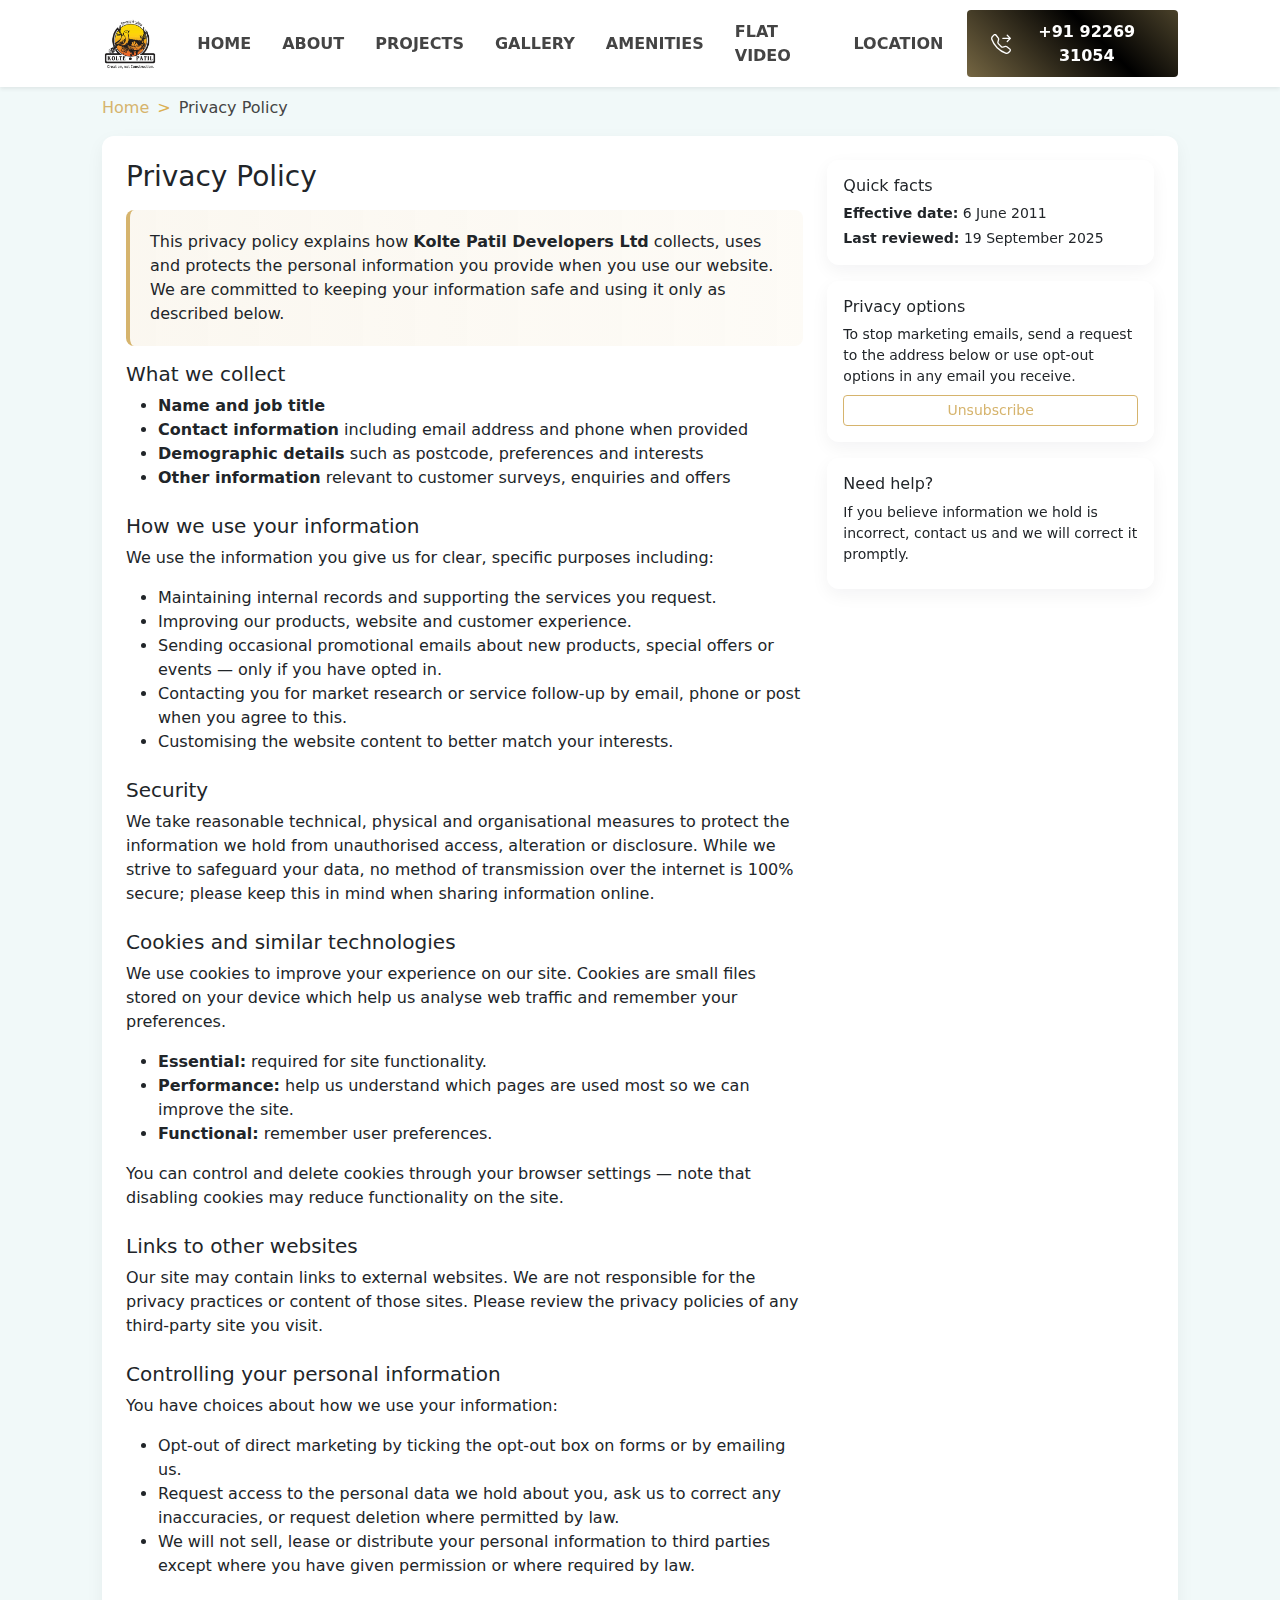
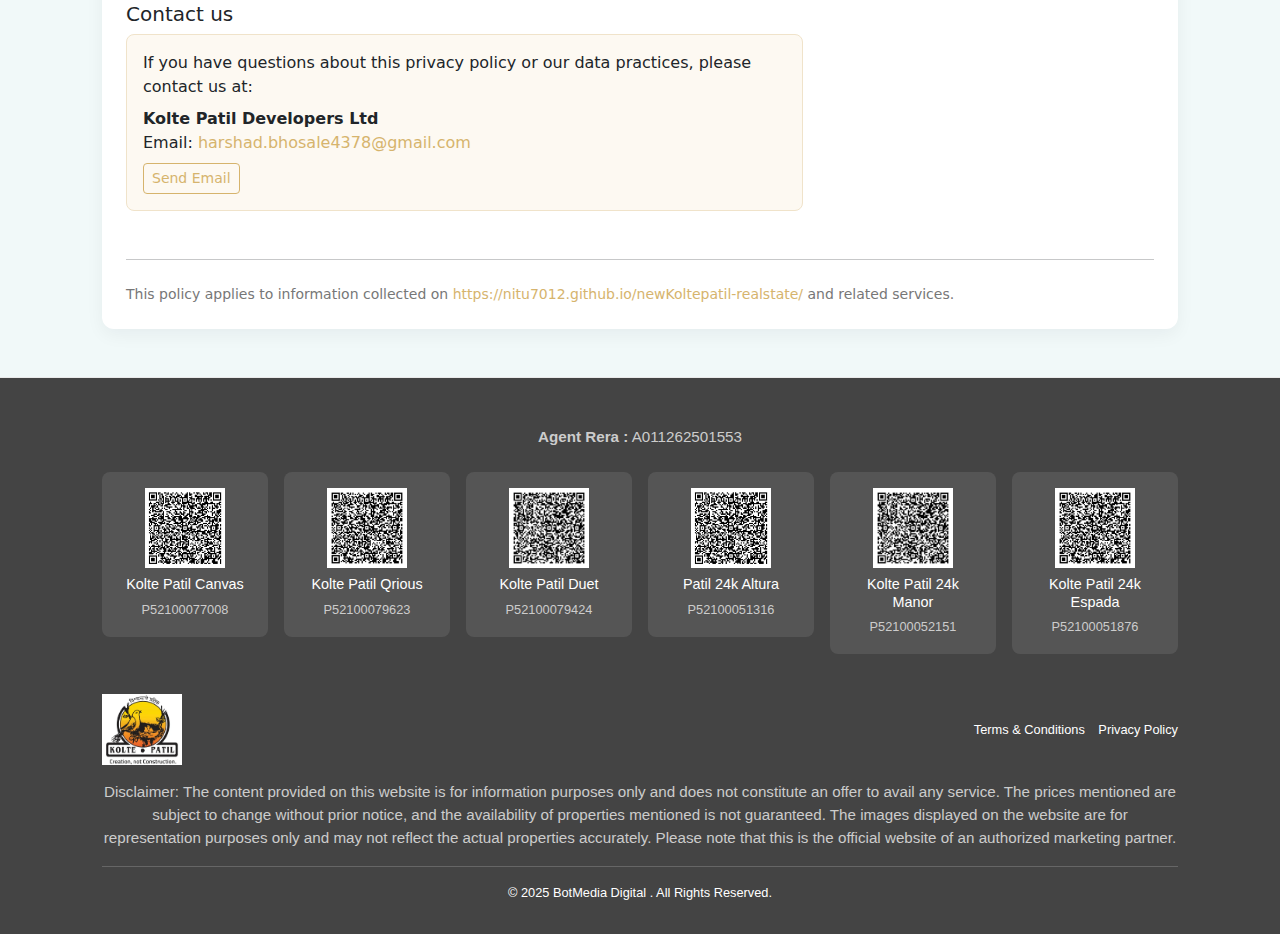
<file: privcy.html>
<!doctype html>
<html lang="en">

<head>
  <meta charset="utf-8">
  <meta name="viewport" content="width=device-width, initial-scale=1, shrink-to-fit=no">
  <title>Privacy Policy — Kolte Patil Developers Ltd</title>
  <link href="https://cdn.jsdelivr.net/npm/bootstrap@5.3.2/dist/css/bootstrap.min.css" rel="stylesheet">
  <link rel="stylesheet" href="./assest/style/style.css">
  <style>
    :root {
      --black: #444444;
      --darkblue: #d6b46d;
      --darkblue1: #dbb052;
      --lightblue: #f1f9f9;
    }

    body {
      background: var(--lightblue);
      color: var(--black);
      font-family: system-ui, -apple-system, 'Segoe UI', Roboto, 'Helvetica Neue', Arial;
    }

    a {
      color: var(--darkblue);
      text-decoration: none;
    }

    a:hover {
      color: var(--darkblue1);
      text-decoration: underline;
    }

    .navbar-brand {
      color: var(--darkblue) !important;
    }

    .muted {
      color: #777;
    }

    .hero {
      background: linear-gradient(90deg, rgba(214, 180, 109, 0.1), rgba(219, 176, 82, 0.05));
      border-left: 4px solid var(--darkblue);
      padding: 1.25rem;
      border-radius: .5rem
    }

    .card {
      background: #fff;
      box-shadow: 0 6px 18px rgba(15, 23, 42, 0.05);
      border: none;
      border-radius: .75rem;
    }

    .btn-outline-primary {
      border-color: var(--darkblue);
      color: var(--darkblue);
    }

    .btn-outline-primary:hover {
      background: var(--darkblue);
      border-color: var(--darkblue1);
      color: #fff;
    }

    h1,
    h2,
    h3,
    h4,
    h5 {
      color: var(--darkblue);
      font-weight: 600;
    }

    .breadcrumb-item a {
      color: var(--darkblue);
    }

    .breadcrumb-item.active {
      color: var(--black);
    }

    .breadcrumb-item+.breadcrumb-item::before {
      content: '>';
      color: var(--darkblue1);
    }

    footer {
      background: #fff;
      color: var(--black);
      border-top: 1px solid #eaeaea;
    }

    .email-box {
      background: #fdf9f2;
      border: 1px solid #f0e3ca;
      border-radius: .5rem;
      padding: 1rem;
    }

    @media (min-width:1200px) {
      .container {
        max-width: 1100px
      }
    }
  </style>
</head>

<body>
  <!-- NAVBAR -->
  <nav class="navbar navbar-expand-lg bot-n-new-kol-navbar fixed-top bg-white shadow-sm">
    <div class="container">
      <a class="navbar-brand" href="#">
        <img src="./assest/img/kolte-logo.webp" alt="Kolte Patil Logo">
      </a>
      <button class="navbar-toggler bg-light" type="button" data-bs-toggle="collapse" data-bs-target="#bot-n-new-kol-navbarNav">
        <span class="navbar-toggler-icon"></span>
      </button>
      <div class="collapse navbar-collapse" id="bot-n-new-kol-navbarNav">
        <ul class="navbar-nav ms-auto align-items-lg-center other-nav-bar">
          <li class="nav-item"><a class="nav-link" href="./index.html">Home</a></li>
          <li class="nav-item"><a class="nav-link" href="#about">About</a></li>
          <li class="nav-item"><a class="nav-link" href="#projects">Projects</a></li>
          <li class="nav-item"><a class="nav-link" href="#gallery">Gallery</a></li>
          <li class="nav-item"><a class="nav-link" href="#amenities">Amenities</a></li>
          <li class="nav-item"><a class="nav-link" href="#social-reels">Flat Video</a></li>
          <li class="nav-item"><a class="nav-link" href="#location">Location</a></li>
          <li class="nav-item ms-lg-3 bot-n-num btn-dark-all">
            <a href="tel:+919226931054">
              <img src="./assest/img/call.svg" alt="Call"> +91 92269 31054
            </a>
          </li>
        </ul>
      </div>
    </div>
  </nav>


  <main class="container my-5 pt-5">
    <nav aria-label="breadcrumb">
      <ol class="breadcrumb bg-transparent p-0">
        <li class="breadcrumb-item"><a href="./index.html">Home</a></li>
        <li class="breadcrumb-item active" aria-current="page">Privacy Policy</li>
      </ol>
    </nav>

    <div class="card p-4">
      <div class="row g-4">
        <div class="col-12 col-lg-8">
          <h1 class="h3 mb-3">Privacy Policy</h1>

          <div class="hero mb-3">
            <p class="mb-0">This privacy policy explains how <strong>Kolte Patil Developers Ltd</strong> collects, uses and protects the personal information you provide when you use our website. We are committed to keeping your information safe and using it only as described below.</p>
          </div>

          <section class="mb-4">
            <h2 class="h5">What we collect</h2>
            <ul>
              <li><strong>Name and job title</strong></li>
              <li><strong>Contact information</strong> including email address and phone when provided</li>
              <li><strong>Demographic details</strong> such as postcode, preferences and interests</li>
              <li><strong>Other information</strong> relevant to customer surveys, enquiries and offers</li>
            </ul>
          </section>

          <section class="mb-4">
            <h2 class="h5">How we use your information</h2>
            <p>We use the information you give us for clear, specific purposes including:</p>
            <ul>
              <li>Maintaining internal records and supporting the services you request.</li>
              <li>Improving our products, website and customer experience.</li>
              <li>Sending occasional promotional emails about new products, special offers or events — only if you have opted in.</li>
              <li>Contacting you for market research or service follow-up by email, phone or post when you agree to this.</li>
              <li>Customising the website content to better match your interests.</li>
            </ul>
          </section>

          <section class="mb-4">
            <h2 class="h5">Security</h2>
            <p>We take reasonable technical, physical and organisational measures to protect the information we hold from unauthorised access, alteration or disclosure. While we strive to safeguard your data, no method of transmission over the internet is 100% secure; please keep this in mind when sharing information online.</p>
          </section>

          <section class="mb-4">
            <h2 class="h5">Cookies and similar technologies</h2>
            <p>We use cookies to improve your experience on our site. Cookies are small files stored on your device which help us analyse web traffic and remember your preferences.</p>
            <ul>
              <li><strong>Essential:</strong> required for site functionality.</li>
              <li><strong>Performance:</strong> help us understand which pages are used most so we can improve the site.</li>
              <li><strong>Functional:</strong> remember user preferences.</li>
            </ul>
            <p>You can control and delete cookies through your browser settings — note that disabling cookies may reduce functionality on the site.</p>
          </section>

          <section class="mb-4">
            <h2 class="h5">Links to other websites</h2>
            <p>Our site may contain links to external websites. We are not responsible for the privacy practices or content of those sites. Please review the privacy policies of any third-party site you visit.</p>
          </section>

          <section class="mb-4">
            <h2 class="h5">Controlling your personal information</h2>
            <p>You have choices about how we use your information:</p>
            <ul>
              <li>Opt-out of direct marketing by ticking the opt-out box on forms or by emailing us.</li>
              <li>Request access to the personal data we hold about you, ask us to correct any inaccuracies, or request deletion where permitted by law.</li>
              <li>We will not sell, lease or distribute your personal information to third parties except where you have given permission or where required by law.</li>
            </ul>
          </section>

          <section class="mb-4">
            <h2 class="h5">Contact us</h2>
            <div class="email-box">
              <p class="mb-2">If you have questions about this privacy policy or our data practices, please contact us at:</p>
              <address class="mb-2">
                <strong>Kolte Patil Developers Ltd</strong><br>
                Email: <a href="mailto:harshad.bhosale4378@gmail.com">harshad.bhosale4378@gmail.com</a>
              </address>
              <a href="mailto:harshad.bhosale4378@gmail.com" class="btn btn-outline-primary btn-sm">Send Email</a>
            </div>
          </section>
        </div>

        <div class="col-12 col-lg-4">
          <aside class="position-sticky top-0">
            <div class="card p-3 mb-3">
              <h3 class="h6 mb-2">Quick facts</h3>
              <p class="small mb-1"><strong>Effective date:</strong> 6 June 2011</p>
              <p class="small mb-0"><strong>Last reviewed:</strong> 19 September 2025</p>
            </div>

            <div class="card p-3 mb-3">
              <h3 class="h6 mb-2">Privacy options</h3>
              <p class="small mb-2">To stop marketing emails, send a request to the address below or use opt-out options in any email you receive.</p>
              <a href="mailto:harshad.bhosale4378@gmail.com?subject=Unsubscribe Request" class="btn btn-outline-primary btn-sm">Unsubscribe</a>
            </div>

            <div class="card p-3">
              <h3 class="h6 mb-2">Need help?</h3>
              <p class="small mb-2">If you believe information we hold is incorrect, contact us and we will correct it promptly.</p>
            </div>
          </aside>
        </div>
      </div>

      <hr class="my-4">
      <p class="small muted mb-0">This policy applies to information collected on
        <a href="https://nitu7012.github.io/newKoltepatil-realstate/">https://nitu7012.github.io/newKoltepatil-realstate/</a>
        and related services.</p>
    </div>
  </main>

  <!-- Mobile Bottom Navbar -->
    <div class="mobile-bottom-nav">
        <!-- WhatsApp -->
        <a href="https://wa.me/919158145429" target="_blank">
            <i class="fab fa-whatsapp"></i>
            WhatsApp
        </a>

        <!-- Contact (Call) -->
        <a href="tel:+919158145429">
            <i class="fas fa-phone"></i>
            Call
        </a>

        <!-- Get Quote -->
        <a href="#" data-bs-toggle="modal" data-bs-target="#offerModal">
            <i class="fas fa-file-signature"></i>
            Get Quote
        </a>
    </div>

 <!-- Footer Section -->
    <!-- Footer Section -->
    <footer class="bot-n-footer">
        <div class="container">
            <!-- Agent RERA -->
            <div class="text-center mb-4">
                <p><strong>Agent Rera :</strong> A011262501553</p>
            </div>

            <!-- QR Codes -->
            <div class="row g-3 justify-content-center">
                <div class="col-lg-2 col-md-3 col-6">
                    <div class="footer-qr-card">
                        <img src="./assest/img/canvas.png" alt="Kolte Patil Canvas">
                        <h6>Kolte Patil Canvas</h6>
                        <span>P52100077008</span>
                    </div>
                </div>
                <div class="col-lg-2 col-md-3 col-6">
                    <div class="footer-qr-card">
                        <img src="./assest/img/duet.png" alt="Kolte Patil Qrious">
                        <h6>Kolte Patil Qrious</h6>
                        <span>P52100079623</span>
                    </div>
                </div>
                <div class="col-lg-2 col-md-3 col-6">
                    <div class="footer-qr-card">
                        <img src="./assest/img/manor.webp" alt="Kolte Patil Duet">
                        <h6>Kolte Patil Duet</h6>
                        <span>P52100079424</span>
                    </div>
                </div>
                <div class="col-lg-2 col-md-3 col-6">
                    <div class="footer-qr-card">
                        <img src="./assest/img/canvas.png" alt="Patil 24k Altura">
                        <h6>Patil 24k Altura</h6>
                        <span>P52100051316</span>
                    </div>
                </div>
                <div class="col-lg-2 col-md-3 col-6">
                    <div class="footer-qr-card">
                        <img src="./assest/img/manor.webp" alt="Kolte Patil 24k Manor">
                        <h6>Kolte Patil 24k Manor</h6>
                        <span>P52100052151</span>
                    </div>
                </div>
                <div class="col-lg-2 col-md-3 col-6">
                    <div class="footer-qr-card">
                        <img src="./assest/img/duet.png" alt="Kolte Patil 24k Espada">
                        <h6>Kolte Patil 24k Espada</h6>
                        <span>P52100051876</span>
                    </div>
                </div>
            </div>

            <!-- Disclaimer -->
            <div class="footer-bottom mt-4">
                <div class="footer-left">
                    <div class="logo-wrapp">
                        <img src="./assest/img/kolte-logo.webp" alt="">
                    </div>
                    <div class="footer-right">
                        <a href="./term.html" class="text-decoration-none">Terms & Conditions </a>
                        <a href="./privcy.html" class="text-decoration-none">Privacy Policy</a>
                    </div>
                </div>
                <p>
                    Disclaimer: The content provided on this website is for information purposes only and does not
                    constitute an offer to avail any service. The prices mentioned are subject to change without prior
                    notice, and the availability of properties mentioned is not guaranteed. The images displayed on the
                    website are for representation purposes only and may not reflect the actual properties accurately.
                    Please note that this is the official website of an authorized marketing partner.
                </p>

                <hr>
                <a href="https://www.botmediadigital.com" class="text-decoration-none">© 2025 BotMedia Digital . All
                    Rights Reserved.</a>
            </div>
        </div>
    </footer>

  <script src="https://cdn.jsdelivr.net/npm/bootstrap@5.3.2/dist/js/bootstrap.bundle.min.js"></script>
</body>
</html>
</file>
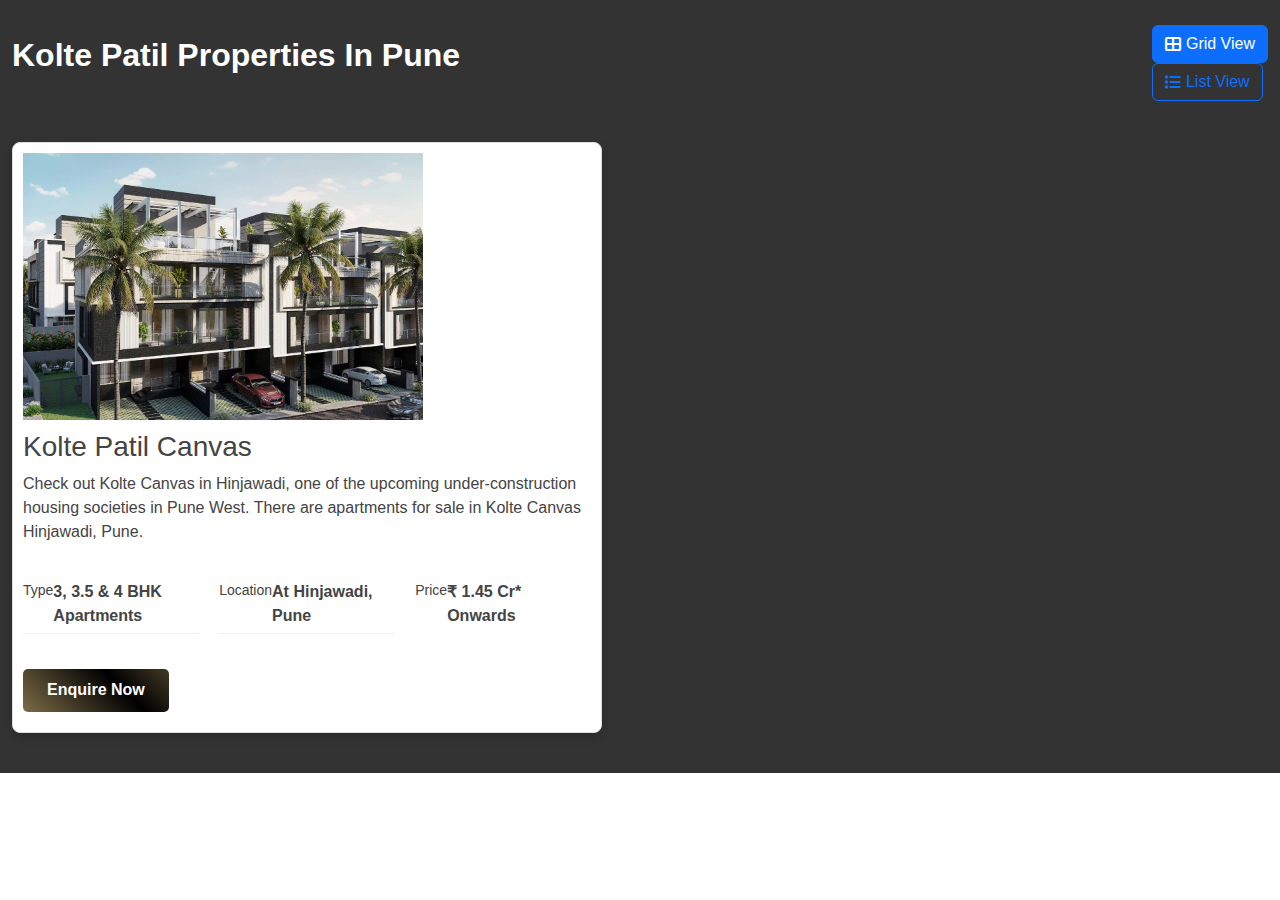
<file: rel.html>
<!DOCTYPE html>
<html lang="en">
<head>
<meta charset="UTF-8" />
<meta name="viewport" content="width=device-width, initial-scale=1.0" />
<title>Social Reels Video Popup</title>
<link rel="stylesheet" href="./assest/style/style.css">
<!-- Bootstrap CSS -->
<link href="https://cdn.jsdelivr.net/npm/bootstrap@5.3.3/dist/css/bootstrap.min.css" rel="stylesheet" />
<!-- Owl Carousel CSS -->
<link rel="stylesheet" href="https://cdnjs.cloudflare.com/ajax/libs/OwlCarousel2/2.3.4/assets/owl.carousel.min.css"/>
<link rel="stylesheet" href="https://cdnjs.cloudflare.com/ajax/libs/OwlCarousel2/2.3.4/assets/owl.theme.default.min.css"/>
<!-- Font Awesome for icons -->
<link rel="stylesheet" href="https://cdnjs.cloudflare.com/ajax/libs/font-awesome/6.4.0/css/all.min.css"/>

<style>
/* Toggle buttons */
.view-toggle button {
    margin-left: 5px;
    display: flex;
    align-items: center;
    gap: 5px;
}

/* Cards */
#propertyCards {
    display: flex;
    flex-wrap: wrap;
    gap: 20px;
}

/* Grid view */
#propertyCards.grid-view .col-md-12 {
    flex: 0 0 48%;
    max-width: 48%;
}
#propertyCards.grid-view .bot-n-card-property {
    flex-direction: column;
}
#propertyCards.grid-view .bot-n-card-property img {
    width: 100%;
    height: auto;
}

/* List view */
#propertyCards.list-view .col-md-12 {
    flex: 0 0 100%;
    max-width: 100%;
}
#propertyCards.list-view .bot-n-card-property {
    display: flex;
    flex-direction: row;
    align-items: flex-start;
}
#propertyCards.list-view .bot-n-card-property img {
    width: 200px;
    margin-right: 20px;
}

/* Card body */
.bot-n-card-property {
    border: 1px solid #ddd;
    border-radius: 8px;
    overflow: hidden;
    padding: 10px;
    display: flex;
    flex-direction: column;
    background: #fff;
}
.bot-n-card-property-body {
    padding: 10px 0;
}
.bot-n-card-property-details {
    margin-top: 10px;
}
.bot-n-card-property-detail {
    display: flex;
    justify-content: space-between;
    border-bottom: 1px solid #eee;
    padding: 5px 0;
}
.bot-n-card-property-detail:last-child {
    border-bottom: none;
}
</style>
</head>
<body>
<div class="container-fluid propery" id="projects">
    <div class="row mb-3">
        <div class="col-12 d-flex justify-content-between align-items-center">
            <h2 class="bot-title">Kolte Patil Properties In Pune</h2>
            <!-- Toggle buttons -->
            <div class="view-toggle">
                <button id="gridView" class="btn btn-primary"><i class="fa fa-th-large"></i> Grid View</button>
                <button id="listView" class="btn btn-outline-primary"><i class="fa fa-list"></i> List View</button>
            </div>
        </div>
    </div>

    <div class="row" id="propertyCards">
        <!-- Card 1 -->
        <div class="col-md-12">
            <div class="bot-n-card-property">
                <img src="./assest/img/property-1.webp" alt="Kolte Patil Canvas">
                <div class="bot-n-card-property-body">
                    <h2>Kolte Patil Canvas</h2>
                    <p>Check out Kolte Canvas in Hinjawadi, one of the upcoming under-construction housing societies
                        in Pune West. There are apartments for sale in Kolte Canvas Hinjawadi, Pune.</p>
                    <div class="bot-n-card-property-details">
                        <div class="bot-n-card-property-detail">
                            <small>Type</small><span>3, 3.5 & 4 BHK Apartments</span>
                        </div>
                        <div class="bot-n-card-property-detail">
                            <small>Location</small><span>At Hinjawadi, Pune</span>
                        </div>
                        <div class="bot-n-card-property-detail">
                            <small>Price</small><span>₹ 1.45 Cr* Onwards</span>
                        </div>
                    </div>
                    <a href="#" class="bot-n-card-property-button btn-dark-all" data-bs-toggle="modal" data-bs-target="#offerModal">Enquire Now</a>
                </div>
            </div>
        </div>
        <!-- Add other cards here as you have in your code... -->
    </div>
</div>

<script>
const propertyCards = document.getElementById('propertyCards');
const gridBtn = document.getElementById('gridView');
const listBtn = document.getElementById('listView');-

gridBtn.addEventListener('click', () => {
    propertyCards.classList.add('grid-view');
    propertyCards.classList.remove('list-view');
    gridBtn.classList.add('btn-primary');
    gridBtn.classList.remove('btn-outline-primary');
    listBtn.classList.add('btn-outline-primary');
    listBtn.classList.remove('btn-primary');
});

listBtn.addEventListener('click', () => {
    propertyCards.classList.add('list-view');
    propertyCards.classList.remove('grid-view');
    listBtn.classList.add('btn-primary');
    listBtn.classList.remove('btn-outline-primary');
    gridBtn.classList.add('btn-outline-primary');
    gridBtn.classList.remove('btn-primary');
});

// Default: Grid view
propertyCards.classList.add('grid-view');
</script>
</body>
</html>
</file>
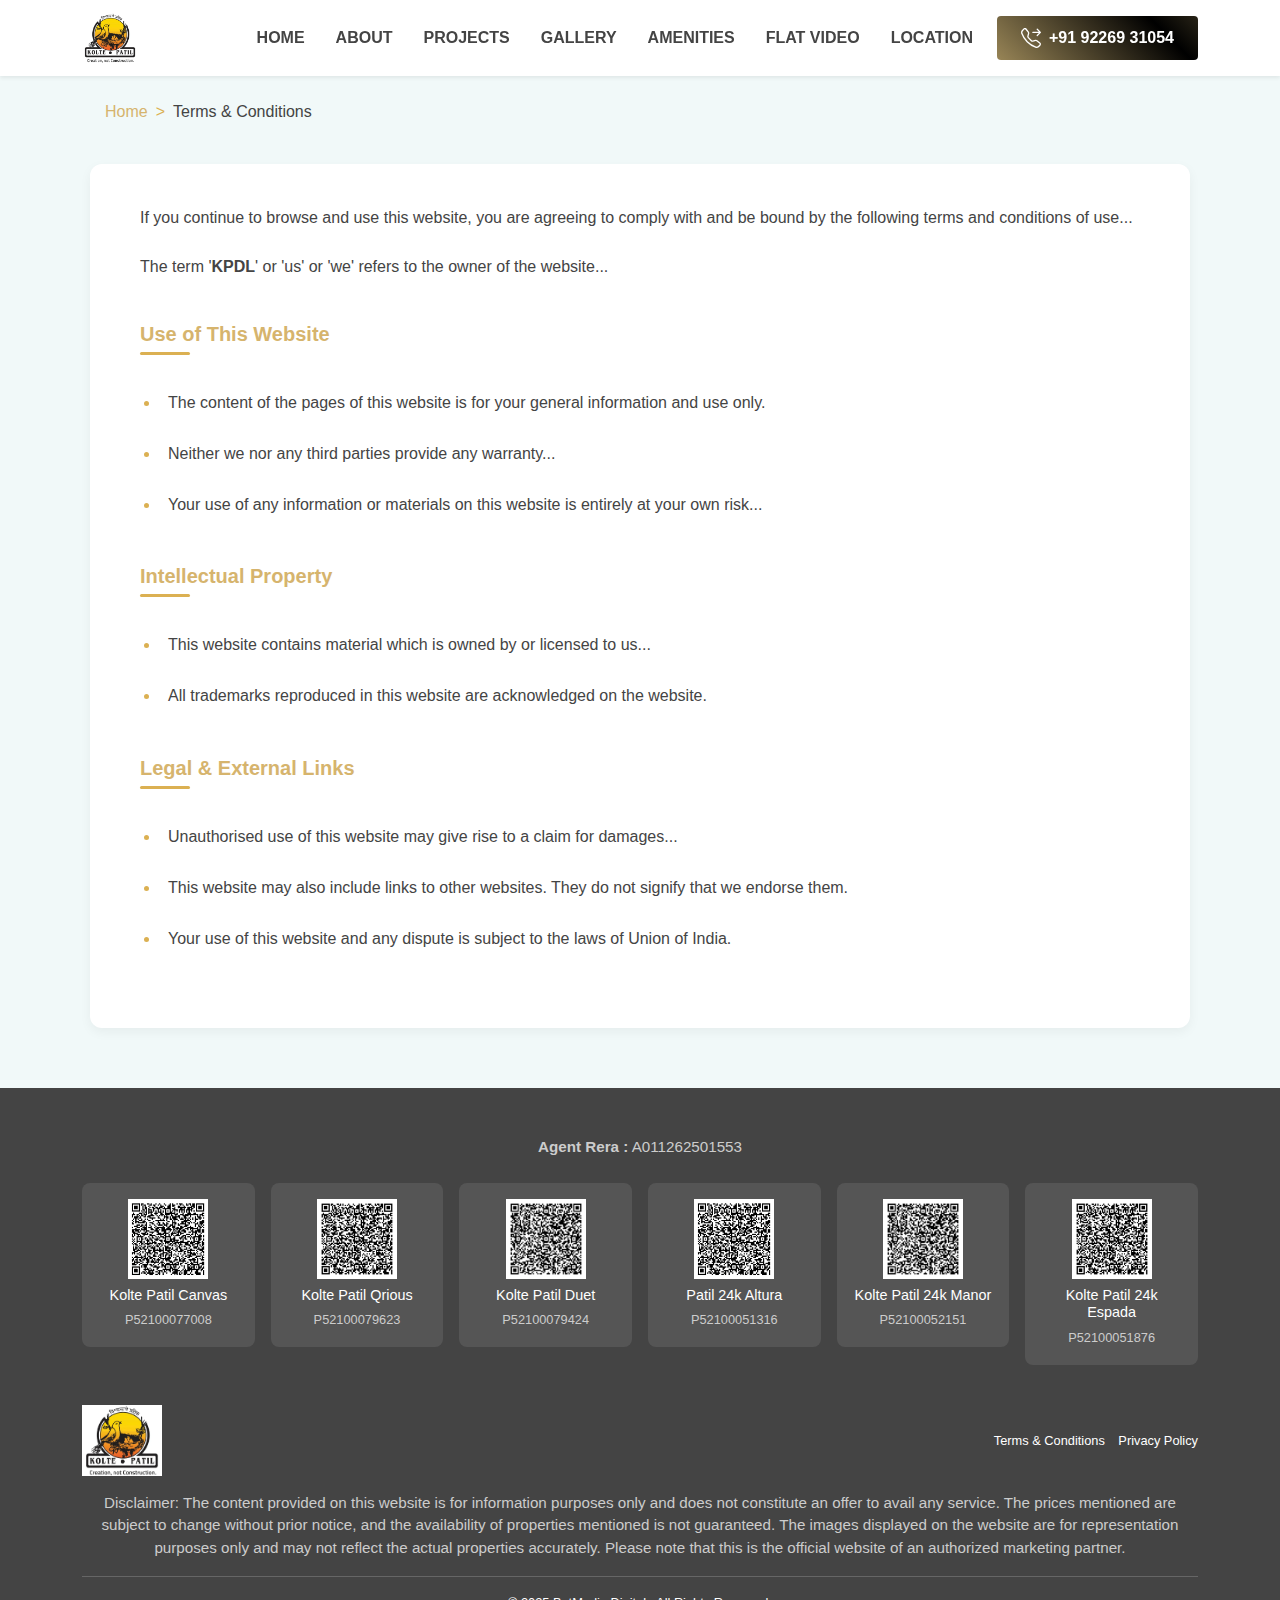
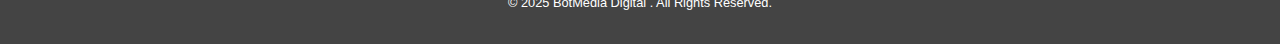
<file: term.html>
<!DOCTYPE html>
<html lang="en">
<head>
  <meta charset="UTF-8">
  <meta name="viewport" content="width=device-width, initial-scale=1.0">
  <title>Terms & Conditions | Kolte Patil Developers Ltd</title>
  <link rel="stylesheet" href="./assest/style/style.css">
  <link href="https://cdn.jsdelivr.net/npm/bootstrap@5.3.0/dist/css/bootstrap.min.css" rel="stylesheet">
  <style>
    :root {
      --black: #444444;
      --darkblue: #d6b46d;
      --darkblue1: #dbb052;
      --lightblue: #f1f9f9;
      --white: #ffffff;
    }

    body {
      background-color: var(--lightblue);
      font-family: 'Segoe UI', Tahoma, Geneva, Verdana, sans-serif;
      color: var(--black);
      padding-top: 90px;
    }

    /* BREADCRUMB SECTION (INLINE) */
    .breadcrumb-bar {
      max-width: 1100px;
      margin: 0 auto 30px auto;
      padding: 10px 15px;
    }
    .breadcrumb {
      background: transparent;
      margin: 0;
      padding: 0;
    }
    .breadcrumb-item a {
      color: var(--darkblue);
      text-decoration: none;
    }
    .breadcrumb-item.active {
      color: var(--black);
    }
    .breadcrumb-item+.breadcrumb-item::before {
      content: '>';
      color: var(--darkblue1);
    }

    /* TERMS SECTION */
    .terms-section {
      background: var(--white);
      border-radius: 12px;
      box-shadow: 0 4px 12px rgba(0,0,0,0.05);
      padding: 40px 50px;
      max-width: 1100px;
      margin: 0 auto 60px auto;
    }

    .terms-section p {
      font-size: 16px;
      line-height: 1.8;
      margin-bottom: 20px;
    }

    .terms-section h4 {
      color: var(--darkblue);
      margin-top: 40px;
      margin-bottom: 20px;
      font-weight: 600;
      font-size: 20px;
      position: relative;
      padding-bottom: 8px;
    }

    .terms-section h4::after {
      content: "";
      display: block;
      width: 50px;
      height: 3px;
      background: var(--darkblue1);
      margin-top: 6px;
      border-radius: 2px;
    }

    .terms-section ul {
      padding-left: 20px;
      margin-bottom: 30px;
    }

    .terms-section li {
      margin-bottom: 12px;
      line-height: 1.7;
      transition: background 0.2s ease;
      padding: 6px 8px;
      border-radius: 6px;
    }

    .terms-section li:hover {
      background: rgba(214,180,109,0.08);
    }

    .terms-section ul li::marker {
      color: var(--darkblue1);
    }
  </style>
</head>
<body>

  <!-- NAVBAR -->
  <nav class="navbar navbar-expand-lg bot-n-new-kol-navbar fixed-top bg-white shadow-sm">
    <div class="container">
      <a class="navbar-brand" href="#">
        <img src="./assest/img/kolte-logo.webp" alt="Kolte Patil Logo">
      </a>
      <button class="navbar-toggler bg-light" type="button" data-bs-toggle="collapse" data-bs-target="#bot-n-new-kol-navbarNav">
        <span class="navbar-toggler-icon"></span>
      </button>
      <div class="collapse navbar-collapse" id="bot-n-new-kol-navbarNav">
        <ul class="navbar-nav ms-auto align-items-lg-center other-nav-bar">
          <li class="nav-item"><a class="nav-link" href="./index.html">Home</a></li>
          <li class="nav-item"><a class="nav-link" href="#about">About</a></li>
          <li class="nav-item"><a class="nav-link" href="#projects">Projects</a></li>
          <li class="nav-item"><a class="nav-link" href="#gallery">Gallery</a></li>
          <li class="nav-item"><a class="nav-link" href="#amenities">Amenities</a></li>
          <li class="nav-item"><a class="nav-link" href="#social-reels">Flat Video</a></li>
          <li class="nav-item"><a class="nav-link" href="#location">Location</a></li>
          <li class="nav-item ms-lg-3 bot-n-num btn-dark-all">
            <a href="tel:+919226931054">
              <img src="./assest/img/call.svg" alt="Call"> +91 92269 31054
            </a>
          </li>
        </ul>
      </div>
    </div>
  </nav>

  <!-- INLINE BREADCRUMB -->
  <div class="breadcrumb-bar">
    <nav aria-label="breadcrumb">
      <ol class="breadcrumb">
        <li class="breadcrumb-item"><a href="./index.html">Home</a></li>
        <li class="breadcrumb-item active" aria-current="page">Terms & Conditions</li>
      </ol>
    </nav>
  </div>

  <!-- TERMS CONTENT -->
  <div class="container">
    <div class="terms-section">
      <p>If you continue to browse and use this website, you are agreeing to comply with and be bound by the following terms and conditions of use...</p>
      <p>The term '<strong>KPDL</strong>' or 'us' or 'we' refers to the owner of the website...</p>

      <h4>Use of This Website</h4>
      <ul>
        <li>The content of the pages of this website is for your general information and use only.</li>
        <li>Neither we nor any third parties provide any warranty...</li>
        <li>Your use of any information or materials on this website is entirely at your own risk...</li>
      </ul>

      <h4>Intellectual Property</h4>
      <ul>
        <li>This website contains material which is owned by or licensed to us...</li>
        <li>All trademarks reproduced in this website are acknowledged on the website.</li>
      </ul>

      <h4>Legal & External Links</h4>
      <ul>
        <li>Unauthorised use of this website may give rise to a claim for damages...</li>
        <li>This website may also include links to other websites. They do not signify that we endorse them.</li>
        <li>Your use of this website and any dispute is subject to the laws of Union of India.</li>
      </ul>
    </div>
  </div>

   <!-- Mobile Bottom Navbar -->
    <div class="mobile-bottom-nav">
        <!-- WhatsApp -->
        <a href="https://wa.me/919158145429" target="_blank">
            <i class="fab fa-whatsapp"></i>
            WhatsApp
        </a>

        <!-- Contact (Call) -->
        <a href="tel:+919158145429">
            <i class="fas fa-phone"></i>
            Call
        </a>

        <!-- Get Quote -->
        <a href="#" data-bs-toggle="modal" data-bs-target="#offerModal">
            <i class="fas fa-file-signature"></i>
            Get Quote
        </a>
    </div>

     <!-- Footer Section -->
    <!-- Footer Section -->
    <footer class="bot-n-footer">
        <div class="container">
            <!-- Agent RERA -->
            <div class="text-center mb-4">
                <p><strong>Agent Rera :</strong> A011262501553</p>
            </div>

            <!-- QR Codes -->
            <div class="row g-3 justify-content-center">
                <div class="col-lg-2 col-md-3 col-6">
                    <div class="footer-qr-card">
                        <img src="./assest/img/canvas.png" alt="Kolte Patil Canvas">
                        <h6>Kolte Patil Canvas</h6>
                        <span>P52100077008</span>
                    </div>
                </div>
                <div class="col-lg-2 col-md-3 col-6">
                    <div class="footer-qr-card">
                        <img src="./assest/img/duet.png" alt="Kolte Patil Qrious">
                        <h6>Kolte Patil Qrious</h6>
                        <span>P52100079623</span>
                    </div>
                </div>
                <div class="col-lg-2 col-md-3 col-6">
                    <div class="footer-qr-card">
                        <img src="./assest/img/manor.webp" alt="Kolte Patil Duet">
                        <h6>Kolte Patil Duet</h6>
                        <span>P52100079424</span>
                    </div>
                </div>
                <div class="col-lg-2 col-md-3 col-6">
                    <div class="footer-qr-card">
                        <img src="./assest/img/canvas.png" alt="Patil 24k Altura">
                        <h6>Patil 24k Altura</h6>
                        <span>P52100051316</span>
                    </div>
                </div>
                <div class="col-lg-2 col-md-3 col-6">
                    <div class="footer-qr-card">
                        <img src="./assest/img/manor.webp" alt="Kolte Patil 24k Manor">
                        <h6>Kolte Patil 24k Manor</h6>
                        <span>P52100052151</span>
                    </div>
                </div>
                <div class="col-lg-2 col-md-3 col-6">
                    <div class="footer-qr-card">
                        <img src="./assest/img/duet.png" alt="Kolte Patil 24k Espada">
                        <h6>Kolte Patil 24k Espada</h6>
                        <span>P52100051876</span>
                    </div>
                </div>
            </div>

            <!-- Disclaimer -->
            <div class="footer-bottom mt-4">
                <div class="footer-left">
                    <div class="logo-wrapp">
                        <img src="./assest/img/kolte-logo.webp" alt="">
                    </div>
                    <div class="footer-right">
                        <a href="./term.html" class="text-decoration-none">Terms & Conditions </a>
                        <a href="./privcy.html" class="text-decoration-none">Privacy Policy</a>
                    </div>
                </div>
                <p>
                    Disclaimer: The content provided on this website is for information purposes only and does not
                    constitute an offer to avail any service. The prices mentioned are subject to change without prior
                    notice, and the availability of properties mentioned is not guaranteed. The images displayed on the
                    website are for representation purposes only and may not reflect the actual properties accurately.
                    Please note that this is the official website of an authorized marketing partner.
                </p>

                <hr>
                <a href="https://www.botmediadigital.com" class="text-decoration-none">© 2025 BotMedia Digital . All
                    Rights Reserved.</a>
            </div>
        </div>
    </footer>
  <script src="https://cdn.jsdelivr.net/npm/bootstrap@5.3.0/dist/js/bootstrap.bundle.min.js"></script>
</body>
</html>
</file>
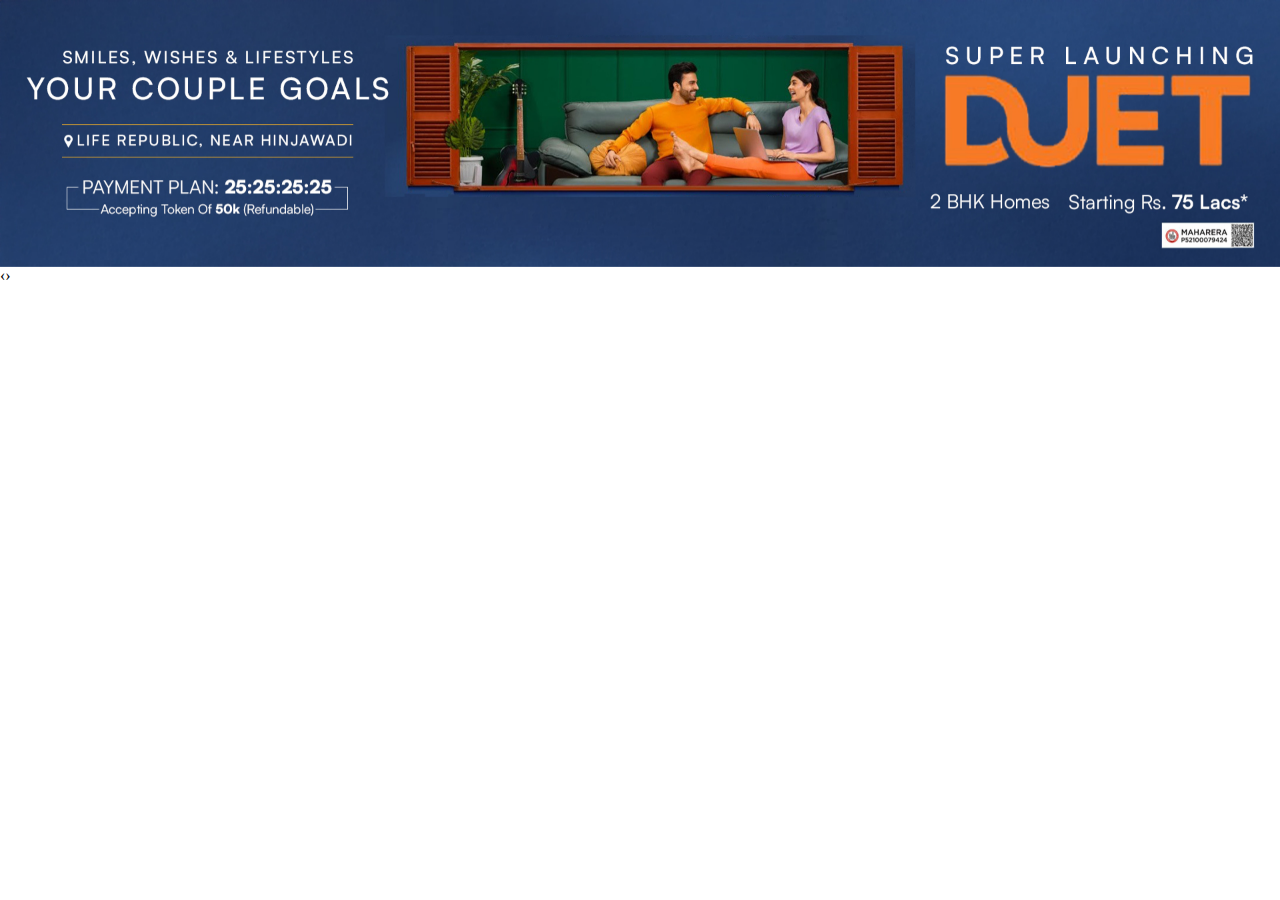
<file: test.html>
<!DOCTYPE html>
<html lang="en">
<head>
    <meta charset="UTF-8">
    <meta name="viewport" content="width=device-width, initial-scale=1.0">
    <title>Bot-N Image Carousel</title>

    <!-- Owl Carousel CSS -->
    <link rel="stylesheet" href="https://cdnjs.cloudflare.com/ajax/libs/OwlCarousel2/2.3.4/assets/owl.carousel.min.css" />
    <link rel="stylesheet" href="https://cdnjs.cloudflare.com/ajax/libs/OwlCarousel2/2.3.4/assets/owl.theme.default.min.css" />

    <style>
        body {
            margin: 0;
        }

        .bot-n-image-carousel .bot-n-image-item img {
            width: 100%;
            display: block;
            height: auto;
        }

        /* Optional: customize navigation arrows */
        .owl-nav button {
            background: rgba(0,0,0,0.5);
            color: white;
            border: none;
            padding: 10px 15px;
            border-radius: 50%;
        }

        .owl-nav button:hover {
            background: rgba(0,0,0,0.8);
        }
    </style>
</head>
<body>

    <div class="owl-carousel bot-n-image-carousel">
        <div class="bot-n-image-item"><img src="./assest/img/First-Search-Dsk2.jpg" alt="Slide 1"></div>
        <div class="bot-n-image-item"><img src="./assest/img/GodrejRiverinedsk.jpg" alt="Slide 2"></div>
        
    </div>

    <!-- jQuery -->
    <script src="https://cdnjs.cloudflare.com/ajax/libs/jquery/3.7.0/jquery.min.js"></script>
    <!-- Owl Carousel JS -->
    <script src="https://cdnjs.cloudflare.com/ajax/libs/OwlCarousel2/2.3.4/owl.carousel.min.js"></script>

    <script>
        $(document).ready(function(){
            $(".bot-n-image-carousel").owlCarousel({
                items: 1,
                loop: true,
                autoplay: true,
                autoplayTimeout: 3000,
                autoplayHoverPause: true,
                nav: true,
                dots: true
            });
        });
    </script>

</body>
</html>
</file>
<file: assest/style/style.css>
/* ---------- GLOBAL STYLES ---------- */
   :root {
       --black: #444444;
       --darkblue: #d6b46d;
       --darkblue1: #dbb052;
       --lightblue: #f1f9f9;
       --white: #ffffff;
       --slaty: #C8935F;
       --slaty_1: #292723;
       --gray: #f7f7f7;
       --border: #ddd;
       --radius: 10px;
       --focus: var(--darkblue);
       --gold: var(--slaty);
       --gold-gradient: linear-gradient(135deg, var(--darkblue), var(--slaty));
       --price-gradient: linear-gradient(135deg, var(--darkblue1), var(--darkblue));
       --dark-bg: var(--slaty_1);
       --radius: 10px;
       --dark-bg: #333;
       --white: #fff;
       --overlay-color: rgba(0, 0, 0, 0.4);
       --overlay-dark: rgba(0, 0, 0, 0.6);
       --text-white: #fff;
       --amenity-radius: 12px;
       --overlay-dark: rgba(0, 0, 0, 0.55);
       --text-white: #fff;
       --card-radius: 12px;
       --footer-bg: #444;
       --footer-text: #fff;
       --footer-subtext: #ccc;
       --foo-card-bg: #555;
       --foo-card-radius: 8px;
   }

   body {
       font-family: 'Montserrat', sans-serif;
       margin: 0;
       padding: 0;
       background: var(--lightblue);
   }

   /* hero */

   .highlight-list {
       background: var(--gold-gradient);
       border-radius: var(--radius);
       overflow: hidden;
       margin-bottom: 1.5rem;
   }

   .highlight-item {
       text-align: center;
       padding: 0.4rem 1rem;
       font-weight: 600;
       color: #222;
       font-size: 1rem;
   }

   /* hero hihg */
   /* modeal */

   .highlight-item:not(:last-child) {
       border-bottom: 1px solid rgba(0, 0, 0, 0.1);
   }

   body.modal-open::before {
       content: "";
       position: fixed;
       inset: 0;
       background: rgba(0, 0, 0, 0.5);
       backdrop-filter: blur(4px);
       z-index: 999;
   }

   .modal-content {
       position: relative;
       display: flex;
       flex-direction: column;
       width: 100%;
       color: var(--bs-modal-color);
       pointer-events: auto;
       background-color: transparent !important;
       background-clip: padding-box;
       border: none !important;
       ;
       border-radius: none !important;
       outline: 0;
   }

   .modal-content {
       position: relative;
       z-index: 1000;
       border-radius: var(--radius);
       padding: 1rem;
       background: transparent;
   }

   .modal-header {
       border-bottom: none;
   }

   .modal-footer {
       border-top: none;
   }

   /* Popup Form */
   .bot-n-all-pop-form {
       max-width: 420px;
       margin: 30px auto;
       background: var(--lightblue);
       border-radius: var(--radius);
       padding: 25px;
       box-shadow: 0 4px 20px rgba(0, 0, 0, 0.15);
       position: relative;
   }

   .bot-n-all-pop-form .close-btn {
       position: absolute;
       top: 15px;
       right: 15px;
       width: 35px;
       height: 35px;
       border-radius: 50%;
       border: none;
       background: var(--black);
       color: var(--lightblue);
       font-size: 16px;
       cursor: pointer;
       display: flex;
       align-items: center;
       justify-content: center;
   }

   .bot-n-all-pop-form .logo {
       text-align: center;
       margin-bottom: 20px;
   }

   .bot-n-all-pop-form h4 {
       text-align: center;
       font-weight: 700;
       margin-bottom: 10px;
       color: var(--black);
       font-size: 20px;
   }

   .bot-n-all-pop-form p {
       text-align: center;
       font-size: 14px;
       color: var(--black);
       margin-bottom: 20px;
   }

   .bot-n-all-pop-form .form-group {
       position: relative;
   }

   .logo {
       width: 70px;
       height: 70px;
       margin-left: 10rem;
   }

   .logo img {
       width: 100%;
       height: 100%;
       object-fit: cover;
   }

   .bot-n-all-pop-form .btn-submit {
       background: linear-gradient(45deg, var(--darkblue), var(--darkblue1));
       color: var(--lightblue);
       border-radius: var(--radius);
       width: 100%;
       padding: 12px;
       font-size: 16px;
       font-weight: 600;
       border: none;
       margin-bottom: 25px;
       cursor: pointer;
       transition: all 0.3s ease;
   }

   .bot-n-all-pop-form .btn-submit:hover {
       opacity: 0.9;
   }

   .bot-n-all-pop-form .promise {
       text-align: center;
   }

   .bot-n-all-pop-form .promise h6 {
       font-weight: 700;
       margin-bottom: 20px;
       color: var(--black);
   }

   .bot-n-all-pop-form .promise-icons {
       display: flex;
       justify-content: space-between;
       text-align: center;
   }

   .bot-n-all-pop-form .promise-icons .item {
       flex: 1;
       padding: 0 8px;
   }

   .bot-n-all-pop-form .promise-icons img {
       width: 40px;
       margin-bottom: 8px;
   }

   .bot-n-all-pop-form .promise-icons p {
       font-size: 13px;
       margin: 0;
       color: var(--black);
       font-weight: 500;
   }

   /* ---------- NAVBAR ---------- */

   .bot-n-new-kol-navbar {
       background-color: rgb(248, 248, 248);
       box-shadow: var(--shadow);
       padding: 10px 20px;
   }

   .bot-n-new-kol-navbar .navbar-brand img {
       height: 50px;
       width: auto;
   }

   .bot-n-new-kol-navbar .nav-link {
       color: var(--black) !important;
       font-weight: 700;
       margin-left: 15px;
       text-transform: uppercase;
       font-size: 16px;
       display: block;
       padding: 0px 25px;
       transition: 0.2s;
       position: relative;
   }

   .bot-n-new-kol-navbar .nav-link:hover {
       color: var(--darkblue1) !important;
   }

   .bot-n-num {
       position: relative;
       overflow: hidden;
       padding: 20px 25px;
       background: linear-gradient(270deg, #312a02, #FFAA00, #b09604, #493204);
       background-size: 400% 400%;
       border-radius: 4px;
       color: #111;
       text-align: center;
   }

   /* Wave Animation */
   @keyframes waveMove {
       0% {
           background-position: 0% 50%;
       }

       50% {
           background-position: 100% 50%;
       }

       100% {
           background-position: 0% 50%;
       }
   }

   .bot-n-num a {
       color: var(--white) !important;
       display: flex;
       align-items: center;
       gap: 8px;
       text-decoration: none;
       font-size: 16px;
       font-weight: 600;
   }

   .bot-n-num img {
       width: 20px;
       filter: invert(1);
       animation: pulse 1.2s infinite;
   }

   @keyframes pulse {
       0% {
           transform: scale(1);
           opacity: 1;
       }

       50% {
           transform: scale(1.3);
           opacity: 0.7;
       }

       100% {
           transform: scale(1);
           opacity: 1;
       }
   }

   @media (max-width: 991.98px) {
       .bot-n-new-kol-navbar {
           background-color: rgb(248, 248, 248) !important;
           backdrop-filter: blur(9px);
           box-shadow: none !important;
       }

       .bot-n-new-kol-navbar .nav-link {
           color: #000 !important;
       }

       .other-nav-bar li {
           margin-top: 10px;
           border-bottom: 1px solid #312a02;
           padding: 0 0 10px 0;
       }

       .bot-n-num a {
           padding: 20px 20px 10px !important;
       }

       .bot-n-new-kol-navbar .nav-link {
           padding-left: 10px !important;
           margin-left: 0 !important;
       }
   }

   /* ---------- HERO SECTION ---------- */
 
   .bg-slider .owl-dots {
    position: absolute;
    bottom: 15px;       
    left: 50%;
    transform: translateX(-50%);
    display: flex;
    gap: 8px;
    z-index: 99;
}

.bot-n-hero .bg-slider .owl-dot {
    width: 10px;
    height: 10px;
    background: rgba(255,255,255,0.6);
    border-radius: 50%;
    transition: 0.3s;
}

.bg-slider .owl-dot.active {
    background: #fff;
}
   .bot-n-hero {
       position: relative;
       width: 100%;
       display: flex;
       align-items: flex-start;
       justify-content: flex-end;
       overflow: visible;
       min-height: 100vh;
       padding-top: 4rem;
   }

   .bg-slider .slide {
       width: 100%;
       height: 100vh;
       background-size: cover;
       background-position: center;
   }

   .bot-n-hero::before {
       content: "";
       position: absolute;
       top: 0;
       left: 0;
       width: 100%;
       height: 100%;
       background: rgba(0, 0, 0, 0.3);
       z-index: 1;
   }

   /* ✅ form overlayed on image */
   .bot-n-hero-form-col {
       position: absolute;
       top: 6rem;
       right: 20px;
       z-index: 2;
       max-width: 400px;
       width: 100%;
       overflow-y: auto;
   }

   .bot-n-hero-form {
       background: #fff;
       padding: 25px;
       border-radius: 10px;
       box-shadow: 0 4px 15px rgba(0, 0, 0, 0.2);
   }

   .bot-n-hero-form h5 {
       font-weight: 700;
       margin-bottom: 1rem;
       color: var(--black);
       font-size: 1.1rem;
       text-align: center;
       margin-top: 0;
   }

   .call-box {
       background: var(--dark-bg);
       color: var(--white);
       border-radius: var(--radius);
       padding: 0.7rem;
       display: flex;
       align-items: center;
       gap: 12px;
       margin-bottom: 0.7rem;
       font-size: 14px;
       text-decoration: none;
   }

   .call-box i {
       font-size: 20px;
   }

   .input-group {
       border: 1px solid var(--border);
       border-radius: var(--radius);
       overflow: hidden;
       margin-bottom: 0.6rem;
       background: var(--gray);
       display: flex;
       align-items: center;
   }

   .input-group:focus-within {
       border-color: var(--focus);
   }

   .input-group-text {
       background: transparent;
       border: none;
       font-size: 14px;
       color: #555;
       padding: 0 10px;
       display: flex;
       align-items: center;
   }

   .form-control {
       border: none;
       font-size: 14px;
       padding: 0.75rem;
       flex: 1;
       background: transparent;
       width: 100%;
   }

   .btn-submit {
       background: var(--gold-gradient);
       color: var(--white);
       font-weight: 600;
       width: 100%;
       border-radius: var(--radius);
       padding: 0.9rem;
       margin-bottom: 0.8rem;
       border: none;
       cursor: pointer;
       transition: 0.3s;
   }

   .btn-submit:hover {
       background: var(--price-gradient);
       transform: translateY(-3px) scale(1.03);
       box-shadow: 0 6px 15px rgba(0, 0, 0, 0.25);
   }

   .site-visit-box {
       background: var(--gray);
       border-radius: var(--radius);
       padding: 1rem;
       display: flex;
       align-items: center;
       gap: 12px;
       margin-bottom: 1rem;
   }

   .site-visit-box img {
       width: 40px;
       height: 40px;
   }

   .site-visit-box small {
       font-size: 12px;
       color: #555;
   }

   .btn-site-visit {
       background: transparent;
       color: var(--gold);
       font-weight: 600;
       width: 100%;
       padding: 0.9rem;
       border: 2px solid var(--dark-bg);
       border-radius: var(--radius);
       transition: 0.3s;
       cursor: pointer;
   }

   .btn-site-visit:hover {
       background: var(--gold-gradient);
       color: var(--white);
       transform: translateY(-3px) scale(1.03);
       box-shadow: 0 6px 15px rgba(0, 0, 0, 0.25);
   }

   /* --------- RESPONSIVE --------- */
   /* Default desktop */
/* Desktop slides (default) */
.bg-slider .slide:nth-child(1) {
    background-image: url('../img/banner-1.webp');
}

.bg-slider .slide:nth-child(2) {
    background-image: url('../img/hero.jpeg');
}

/* Mobile slides */
@media (max-width: 768px) {
    .bg-slider .slide:nth-child(1) {
        background-image: url('../img/banner-1.webp'); /* mobile version of first slide */
    }

    .bg-slider .slide:nth-child(2) {
        background-image: url('../img/Mobile-banner.jpg'); /* mobile version of second slide */
    }
}

   @media (max-width: 768px) {
       .bot-n-hero {
           flex-direction: column;
           justify-content: flex-end;
           align-items: center;
           min-height: 60vh !important;
           margin: 0 !important;
           padding: 0 !important;
       }

       .bg-slider .slide{
           height: 60vh !important;
           margin: 0 !important;
           padding: 0 !important;
           padding: 0 40px;
       }
       .bot-n-image-item img{
        width: fit-content !important;
       }
       .bot-n-hero-form-col {
           max-width: 100%;
           margin: 0 auto;
           display: none !important;
       }

       .bot-n-hero-form {
           padding: 15px;
       }
   }

   @media (max-width: 480px) {
       .bot-n-hero {
           padding: 100px 15px 30px;
           background-position: center top;
       }

       .bot-n-hero-form h5 {
           font-size: 1rem;
       }
   }


   /* owl crowsel  */
   .bot-n-image-carousel .owl-nav {
       display: none !important;
       margin-top: 4rem !important;
   }

   .bot-n-image-item {
       height: 50vh;
       width: 100%;
   }

   .bot-n-image-item img {
       width: 100%;
       height: 100%;
       object-fit: cover;
   }

   /* .bot-n-image-carousel .bot-n-image-item img {
       width: 100%;
       display: block;
       height: auto;
   } */

   /* Optional: customize navigation arrows */
   .owl-nav button {
       background: rgba(0, 0, 0, 0.5);
       color: white;
       border: none;
       padding: 10px 15px;
       border-radius: 50%;
   }

   .owl-nav button:hover {
       background: rgba(0, 0, 0, 0.8);
   }

   /* end owl crowle */

   /* property */

   .propery {
       background-color: var(--dark-bg);
       font-family: Arial, sans-serif;
       margin: 0;
       padding: 20px 0;
   }

   .bot-n-card-property {
       background-color: var(--white);
       border-radius: var(--radius);
       overflow: hidden;
       max-width: 1150px;
       margin: 20px auto;
       box-shadow: 0 4px 10px rgba(0, 0, 0, 0.2);
       display: flex;
       flex-wrap: wrap;
       transition: transform 0.3s ease, box-shadow 0.3s ease;
   }

   /* Hover effect: move card up */
   .bot-n-card-property:hover {
       transform: translateY(-15px);
       cursor: pointer;
       border: 2px solid #493204;
   }

   @keyframes floatCard {
       0% {
           transform: translateY(0);
           opacity: 0.9;
       }

       50% {
           transform: translateY(-10px);
           opacity: 1;
       }

       100% {
           transform: translateY(0);
           opacity: 0.9;
       }
   }

   .bot-n-card-property img {
       width: 100%;
       max-width: 400px;
       height: auto;
       object-fit: cover;
       transition: transform 0.5s ease;
   }

   .bot-n-card-property img:hover {
       transform: scale(1.05);
       /* 5% zoom on hover */
   }

   .bot-n-card-property-body {
       padding: 20px;
       flex: 1;
   }

   .bot-n-card-property-body h2 {
       margin-top: 0;
       font-size: 28px;
       color: var(--black);
   }

   .bot-n-card-property-body p {
       color: var(--black);
       line-height: 1.5;
   }

   .bot-n-card-property-details {
       display: flex;
       flex-wrap: wrap;
       gap: 20px;
       margin: 20px 0;
       padding: 15px 0;
   }

   .bot-n-card-property-detail {
       flex: 1;
       min-width: 150px;
   }

   .bot-n-card-property-detail span {
       display: block;
       font-weight: bold;
       color: var(--black);
   }

   .bot-n-card-property-detail small {
       display: block;
       color: #444444;
   }

   .bot-n-card-property-button {
       display: inline-block;
       padding: 10px 25px;
       background: var(--gold-gradient);
       color: var(--white);
       border-radius: 5px;
       text-decoration: none;
       font-weight: bold;
   }

   .border-bot {
       border-right: 1px solid #a1a1a1;
   }

   .bot-title {
       font-size: 2rem;
       font-weight: 600;
       text-align: center;
       color: #ffff;
       margin-bottom: 2rem;
       margin-top: 1rem;
   }

   @media (max-width: 768px) {
       .bot-n-card-property {
           flex-direction: column;
       }

       .bot-n-card-property img {
           max-width: 100%;
           border-radius: var(--radius) var(--radius) 0 0;
       }

       .mobile-border {
           border: none !important;
       }
   }

   /* edn property */
   /* Gallery Section */
   .bot-n-gallery-realste {
       padding: 2rem 0;
   }

   .bot-n-gallery-realste h3 {
       margin-bottom: 1.5rem;
       font-weight: 700;
       font-size: 2rem;
       color: var(--dark-bg);
       text-align: center;
   }

   .bot-n-gallery-realste .owl-carousel .item {
       position: relative;
       overflow: hidden;
       border-radius: var(--radius);
   }

   .bot-n-gallery-realste .owl-carousel .item img {
       width: 100%;
       height: 400px;
       object-fit: cover;
       border-radius: var(--radius);
       display: block;
   }

   .bot-n-gallery-realste .item-overlay {
       position: absolute;
       bottom: 0;
       width: 100%;
       background: var(--overlay-color);
       color: #fff;
       padding: 0.8rem;
       font-weight: bold;
       text-align: center;
       font-size: 1rem;
   }

   /* Navigation Arrows */
   .bot-n-gallery-realste .owl-nav {
       position: absolute;
       top: 45%;
       left: 0;
       right: 0;
       display: flex;
       justify-content: space-between;
       z-index: 20;
       pointer-events: none;
   }

   .bot-n-gallery-realste .owl-nav button {
       background: var(--white) !important;
       border-radius: 50%;
       width: 45px;
       height: 45px;
       display: flex;
       justify-content: center;
       align-items: center;
       font-size: 20px !important;
       color: var(--dark-bg) !important;
       box-shadow: 0 4px 12px rgba(0, 0, 0, 0.2);
       pointer-events: all;
       transition: background 0.3s ease;
   }

   .bot-n-gallery-realste .owl-nav button:hover {
       background: var(--dark-bg) !important;
       color: var(--white) !important;
   }

   @media (max-width: 768px) {
       .bot-n-gallery-realste .owl-carousel .item img {
           height: 220px;
       }
   }

   /* Amenities Section */
   .bot-n-amenities {
       padding: 2rem 0;
       font-family: "Arial", sans-serif;
   }

   .bot-n-amenities h3 {
       margin-bottom: 1.5rem;
       font-weight: 600;
       font-size: 2rem;
       color: #333;
       text-align: center;
   }

   .amenity-card {
       position: relative;
       border-radius: var(--amenity-radius);
       overflow: hidden;
       height: 400px;
   }

   .amenity-card img {
       width: 100%;
       height: 100%;
       object-fit: cover;
       display: block;
       transition: transform 0.4s ease;
   }

   .amenity-card:hover img {
       transform: scale(1.05);
   }

   .amenity-overlay {
       position: absolute;
       inset: 0;
       background: var(--overlay-dark);
       display: flex;
       align-items: center;
       justify-content: center;
       color: var(--text-white);
       font-weight: 600;
       font-size: 1rem;
       text-align: center;
   }

   /* ===contact */
   .bot-n-hero-cont {
       position: relative;
       width: 100%;
       min-height: 100vh;
       background: url('../img/contact-banner.webp') center/cover no-repeat;
       background-attachment: fixed;
       /* makes the image stay fixed */
       display: flex;
       align-items: flex-start;
       justify-content: flex-end;
       padding: 40px;
       overflow: hidden;
   }

   /* Overlay effect */
   .bot-n-hero-cont::before {
       content: "";
       position: absolute;
       top: 0;
       left: 0;
       width: 100%;
       height: 100%;
       background: rgba(0, 0, 0, 0.3);
       z-index: 1;
       /* ensures overlay is above image but behind content */
   }

   /* Content inside hero */
   .bot-n-hero-cont>* {
       position: relative;
       z-index: 2;
       /* ensures text or buttons appear above overlay */
   }

   /* ==== socila video */
     .bot-n-social .owl-nav button {
       background: var(--white) !important;
       border-radius: 50%;
       width: 45px;
       height: 45px;
       display: flex;
       justify-content: center;
       align-items: center;
       font-size: 20px !important;
       color: var(--dark-bg) !important;
       box-shadow: 0 4px 12px rgba(0, 0, 0, 0.2);
       pointer-events: all;
       transition: background 0.3s ease;
       margin-top: 1rem;
   }

   .bot-n-social .owl-nav button:hover {
       background: var(--dark-bg) !important;
       color: var(--white) !important;
   }
   .social-card iframe {
       width: 100%;
       height: 400px;
       border-radius: 10px;
   }

   #social-reels {
       padding: 40px;
   }

   .social-owl .social-card {
       position: relative;
       cursor: pointer;
       overflow: hidden;
       border-radius: 10px;
       height: 400px;
   }

   .social-owl .social-card video {
       width: 100%;
       height: 100%;
       object-fit: cover;
       border-radius: 10px;
       display: block;
   }

   .social-overlay {
       position: absolute;
       bottom: 0;
       width: 100%;
       padding: 10px;
       background: rgba(0, 0, 0, 0.5);
       color: #fff;
       font-size: 14px;
       text-align: center;
   }

   /* Blur background when modal open */
   body.modal-open #social-reels {
       filter: blur(8px);
       pointer-events: none;
       user-select: none;
   }

   /* Video Modal */
   .video-modal {
       display: none;
       position: fixed;
       inset: 0;
       background: rgba(0, 0, 0, 0.8);
       z-index: 9999;
       justify-content: center;
       align-items: center;
       animation: fadeIn 0.3s ease;
   }

   .video-content {
       position: relative;
   }

   .video-content video {
       width: 80%;
       max-width: 800px;
       border-radius: 10px;
       background: #000;
       display: block;
   }

   .close-btn {
       position: absolute;
       top: -40px;
       right: -10px;
       font-size: 32px;
       color: #fff;
       cursor: pointer;
   }

   /* Form Popup */
   .form-popup {
       display: none;
       position: fixed;
       inset: 0;
       background: rgba(0, 0, 0, 0.6);
       z-index: 10000;
       justify-content: center;
       align-items: center;
       animation: fadeIn 0.3s ease;
   }

   .form-box {
       background: #fff;
       padding: 30px;
       border-radius: 10px;
       width: 350px;
       text-align: center;
       animation: slideIn 0.4s ease;
   }

   .form-box h3 {
       margin: 0 0 10px;
   }

   .bot-n-social h3 {
       font-size: 2rem;
       font-weight: 600;
       text-align: center;
   }
.bot-n-social .owl-nav{
    display: flex;
    align-items: center;
    justify-content: space-between;
    color: black;
}

   .form-box p {
       margin-bottom: 15px;
   }

   .form-box form {
       display: flex;
       flex-direction: column;
       gap: 10px;
   }

   .form-box input,
   .form-box button {
       padding: 10px;
       font-size: 16px;
   }

   .form-box button {
       background: #312a02;
       color: #fff;
       border: none;
       cursor: pointer;
       border-radius: 5px;
   }

   .form-box button:hover {
       background-color: #111;
       color: #fff;
   }

   @keyframes fadeIn {
       from {
           opacity: 0;
       }

       to {
           opacity: 1;
       }
   }

   @keyframes slideIn {
       from {
           transform: translateY(-20px);
           opacity: 0;
       }

       to {
           transform: translateY(0);
           opacity: 1;
       }
   }

   /*======================= end vie */

   /* Footer Container */
   .footer-left {
       display: flex;
       align-items: center;
       justify-content: space-between;
       margin-bottom: 1rem;
   }

   .logo-wrapp {
       width: 80px;
       height: auto;
   }

   .logo-wrapp img {
       width: 100%;
       object-fit: cover;
   }

   .footer-right a {
       margin-left: 10px;
   }

   .bot-n-footer {
       background: var(--footer-bg);
       color: var(--footer-text);
       padding: 3rem 1rem 2rem;
       font-family: Arial, sans-serif;
   }

   .bot-n-footer h4 {
       font-size: 1.5rem;
       margin-bottom: 1rem;
       font-weight: 600;
   }

   .bot-n-footer p {
       font-size: 0.95rem;
       color: var(--footer-subtext);
       margin-bottom: 1rem;
   }

   /* QR Cards */
   .bot-n-footer .footer-qr-card {
       background: var(--foo-card-bg);
       border-radius: var(--foo-card-radius);
       text-align: center;
       padding: 1rem;
       margin-bottom: 1rem;
       transition: transform 0.3s ease;
   }

   .bot-n-footer .footer-qr-card:hover {
       transform: translateY(-5px);
   }

   .bot-n-footer .footer-qr-card img {
       width: 80px;
       height: 80px;
       margin-bottom: 0.5rem;
       object-fit: cover;
   }

   .bot-n-footer .footer-qr-card h6 {
       font-size: 0.9rem;
       margin-bottom: 0.2rem;
       color: var(--footer-text);
   }

   .bot-n-footer .footer-qr-card span {
       font-size: 0.8rem;
       color: var(--footer-subtext);
   }

   .bot-n-footer a {
       color: var(--footer-text);
       text-decoration: underline;
   }

   .bot-n-footer a:hover {
       color: #fff;
   }

   /* Footer bottom */
   .bot-n-footer .footer-bottom {
       margin-top: 2rem;
       text-align: center;
       font-size: 0.8rem;
       color: var(--footer-subtext);
   }

   /* About Section with Background */

   .other-section {
       position: relative;
       background-image: url('../img/pat.jpg');
       /* Correct path */
       background-size: cover;
       background-position: center;
       background-repeat: no-repeat;
       padding: 5rem;
       color: #fff;
       overflow: hidden;
       text-align: center;
       width: 100%;
   }

   /* Dark overlay for readability */
   .other-section::before {
       content: '';
       position: absolute;
       inset: 0;
       background: rgba(0, 0, 0, 0.756);
       /* overlay like Kolte Patil site */
       z-index: 0;
       border-radius: 12px;
   }

   /* Text and button above overlay */
   .other-section * {
       position: relative;
       z-index: 1;
   }

   /* Gradient Animation */
   @keyframes Gradient {
       0% {
           background-position: 0% 50%;
       }

       50% {
           background-position: 100% 50%;
       }

       100% {
           background-position: 0% 50%;
       }
   }

   /* Apply to button */
   .btn-dark-all {
       color: rgb(255, 255, 255) !important;
       background: linear-gradient(45deg, rgb(255, 223, 145), rgb(0, 0, 0), rgb(254, 223, 143), rgb(0, 0, 0)) 0% 0% / 400% 400%;
       animation: Gradient 3s ease infinite;
       border: none;
       font-weight: 600;
       padding: 0.6rem 1.5rem;
   }

   .other-section h4 {
       font-size: 2rem;
       font-weight: 700;
       margin-bottom: 1rem;
   }

   .other-section p {
       font-size: 1rem;
       line-height: 1.6;
   }

   .other-section .btn-dark {
       margin-top: 1rem;
       padding: 0.6rem 1.5rem;
       font-weight: 600;
   }

   /* Responsive tweaks */
   @media (max-width: 768px) {
       .other-section h4 {
           font-size: 1.5rem;
       }

       .other-section p {
           font-size: 0.95rem;
       }

       .bot-n-footer .footer-qr-card img {
           width: 60px;
           height: 60px;
       }
       .bot-n-footer{
        padding-bottom: 6rem;
       }
   }

   @media (max-width: 576px) {
       .other-section h4 {
           font-size: 1.3rem;
       }

       .other-section p {
           font-size: 0.9rem;
       }
   }

   /* about */
   .bot-n-about-realestate {
       padding: 4rem 0;
       margin-top: 2rem;
   }

   .bot-n-about-realestate .rating-box {
       background: var(--white);
       border-radius: var(--radius);
       box-shadow: 0 4px 12px rgba(0, 0, 0, 0.1);
       text-align: center;
       padding: 1.5rem;
       max-width: 160px;
       margin: auto;
       transform: translateY(-40%);
   }

   .bot-n-about-realestate .rating-box h2 {
       font-size: 2.2rem;
       font-weight: 700;
       margin-bottom: 0.3rem;
   }

   .bot-n-about-realestate .rating-box i {
       color: #f7c948;
   }

   .bot-n-about-realestate .rating-box small {
       display: block;
       color: #555;
   }

   .bot-n-about-realestate .about-text h6 {
       font-size: 0.9rem;
       font-weight: 600;
       color: #666;
       text-transform: uppercase;
       margin-bottom: 0.5rem;
   }

   .bot-n-about-realestate .about-text h2 {
       font-size: 2rem;
       font-weight: 700;
       color: var(--primary);
       margin-bottom: 1rem;
   }

   .bot-n-about-realestate .about-text p {
       color: #444;
       line-height: 1.6;
       font-size: 0.95rem;
   }

   .bot-n-about-realestate .stats-box {
       background: var(--white);
       border-radius: var(--radius);
       box-shadow: 0 4px 12px rgba(0, 0, 0, 0.1);
       padding: 1.5rem;
       display: flex;
       justify-content: space-around;
       margin-top: -2rem;
       position: relative;
       z-index: 2;
   }

   .bot-n-about-realestate .stats-box h3 {
       font-size: 1.5rem;
       font-weight: 700;
       color: var(--primary);
       margin-bottom: 0;
   }

   .bot-n-about-realestate .stats-box span {
       display: block;
       font-size: 0.85rem;
       color: #555;
   }

   /* Bottom Navbar only for mobile */
   .mobile-bottom-nav {
       display: none;
   }

   @media (max-width: 767px) {
       .mobile-bottom-nav {
           display: flex;
           position: fixed;
           bottom: 0;
           left: 0;
           width: 100%;
           background: #fff;
           box-shadow: 0 -2px 6px rgba(0, 0, 0, 0.1);
           justify-content: space-around;
           padding: 10px 0;
           z-index: 9999;
       }

       .mobile-bottom-nav a {
           text-decoration: none;
           color: #333;
           text-align: center;
           font-size: 14px;
       }

       .mobile-bottom-nav i {
           display: block;
           font-size: 22px;
           margin-bottom: 3px;
           color: #292723 !important;
       }
   }

   /* location */
   .location-info {
       background: #f9f9f9;
       padding: 1.2rem 1.5rem;
       border-radius: 10px;
       border-left: 5px solid #493204;
       font-family: "Montserrat", sans-serif;

   }

   .locain-des .project-name {
       display: block;
       font-size: 1.25rem;
       color: #333;
       margin-bottom: 0.6rem;
   }

   .location-points {
       list-style: none;
       padding: 0;
       margin: 0;
       display: flex;
       flex-wrap: wrap;
       justify-content: flex-start;
   }

   .location-points li {
       padding: 0.9rem 0;
       font-size: 0.95rem;
       color: #555;
       position: relative;
       padding-left: 1.5rem;
   }

   .location-points li::before {
       content: "📍";
       position: absolute;
       left: 0;
       color: #493204;
   }

   .bot-n-location {
       padding: 2rem 40px;
       font-family: "Arial", sans-serif;
   }



   .bot-n-location h3 {
       margin-bottom: 1rem;
       font-size: 2rem;
       font-weight: 700;
       color: #000;
       text-align: center;
   }

   /* Map images */
   .bot-n-location .location-map {
       border-radius: var(--radius);
       overflow: hidden;
       height: 400px;
       box-shadow: 0 4px 12px rgba(0, 0, 0, 0.1);
   }

   .bot-n-location .location-map img,
   .bot-n-location .location-map iframe {
       width: 100%;
       height: 100%;
       object-fit: cover;
       border: 0;
   }

   /* Tabs */
   .bot-n-location .nav-tabs {
       border: none !important;
       margin-top: 1.5rem;
       justify-content: center;
       flex-wrap: wrap;
   }

   .bot-n-location .nav-tabs .nav-item {
       margin: 0.3rem;
   }

   .bot-n-location .nav-tabs .nav-link {
       background: var(--gray);
       border: none !important;
       border-radius: 20px !important;
       color: var(--dark-bg);
       font-weight: 500;
       padding: 0.4rem 1.2rem;
       transition: all 0.3s ease;
   }

   .bot-n-location .nav-tabs .nav-link:hover {
       background: var(--gold-gradient);
       color: var(--dark-bg);
   }

   .bot-n-location .nav-tabs .nav-link.active {
       background: var(--dark-bg) !important;
       color: var(--white) !important;
       border: none !important;
       box-shadow: 0 3px 6px rgba(0, 0, 0, 0.2);
   }

   /* Distance Cards */
   .bot-n-location .distance-list {
       margin-top: 1.5rem;
   }

   .bot-n-location .distance-item {
       background: var(--gold-gradient);
       border-radius: var(--radius);
       padding: 0.9rem;
       text-align: center;
       font-size: 0.9rem;
       font-weight: 600;
       color: var(--dark-bg);
       box-shadow: 0 2px 6px rgba(0, 0, 0, 0.15);
       transition: transform 0.2s ease, box-shadow 0.2s ease;
   }

   .bot-n-location .distance-item:hover {
       transform: translateY(-3px);
       box-shadow: 0 4px 10px rgba(0, 0, 0, 0.2);
   }

   /* Responsive */
   @media (max-width: 768px) {
       .bot-n-location .location-map {
           height: 220px;
       }

       .location-points {
           display: flex;
           flex-direction: column !important;
           flex-wrap: nowrap !important;
       }
   }

   /* end location */
</file>
